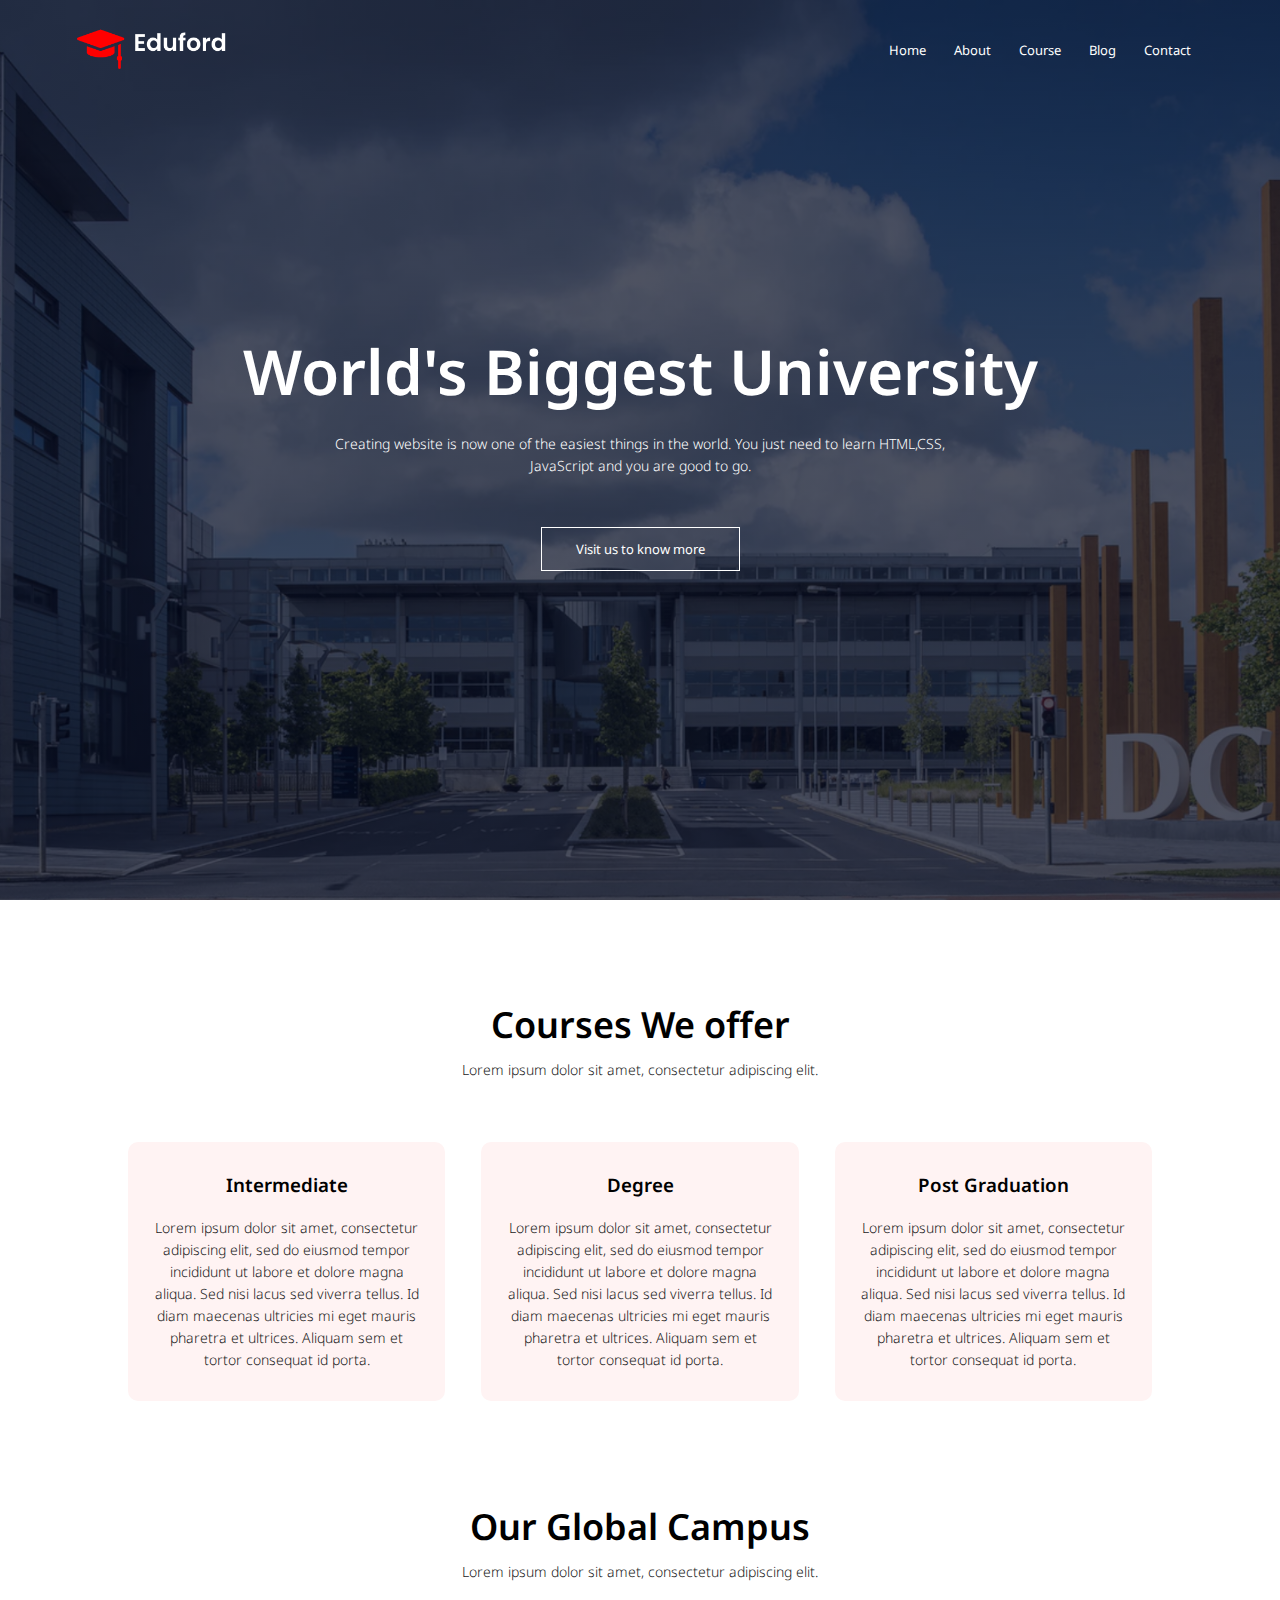
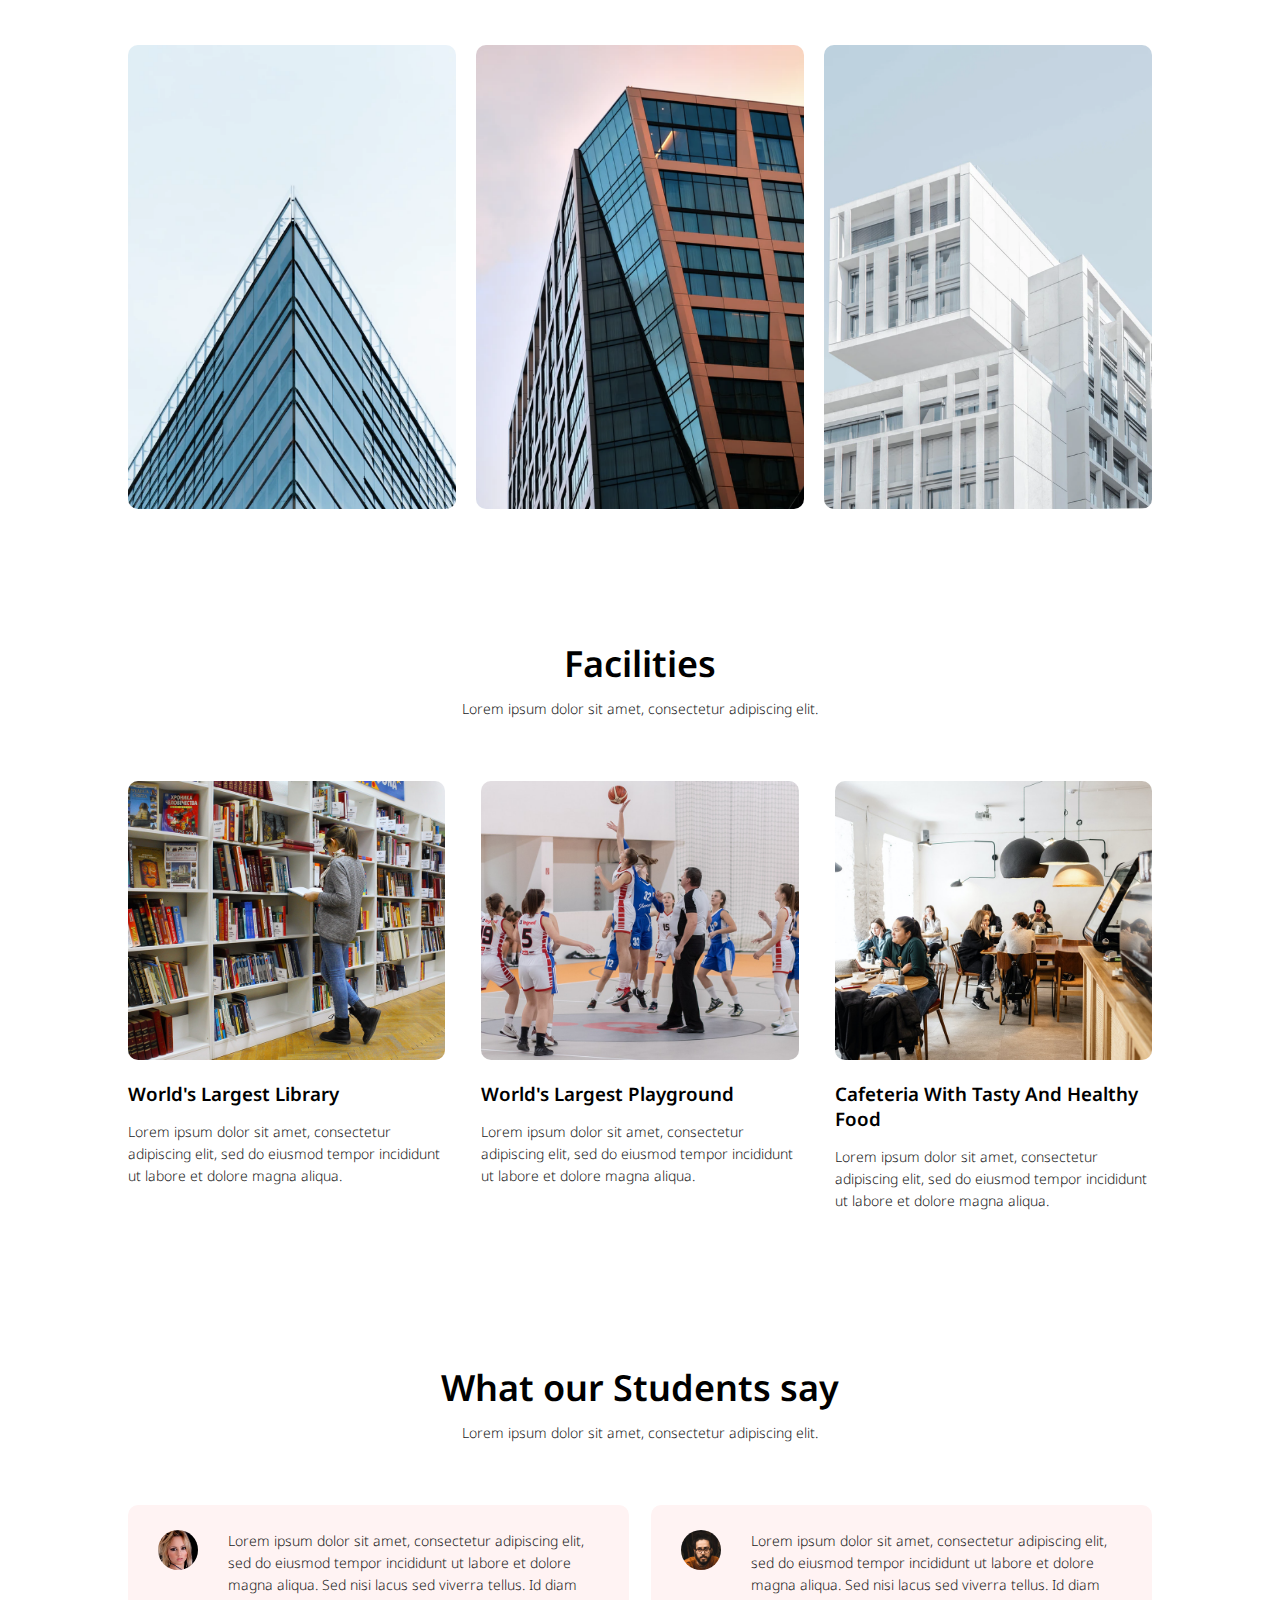
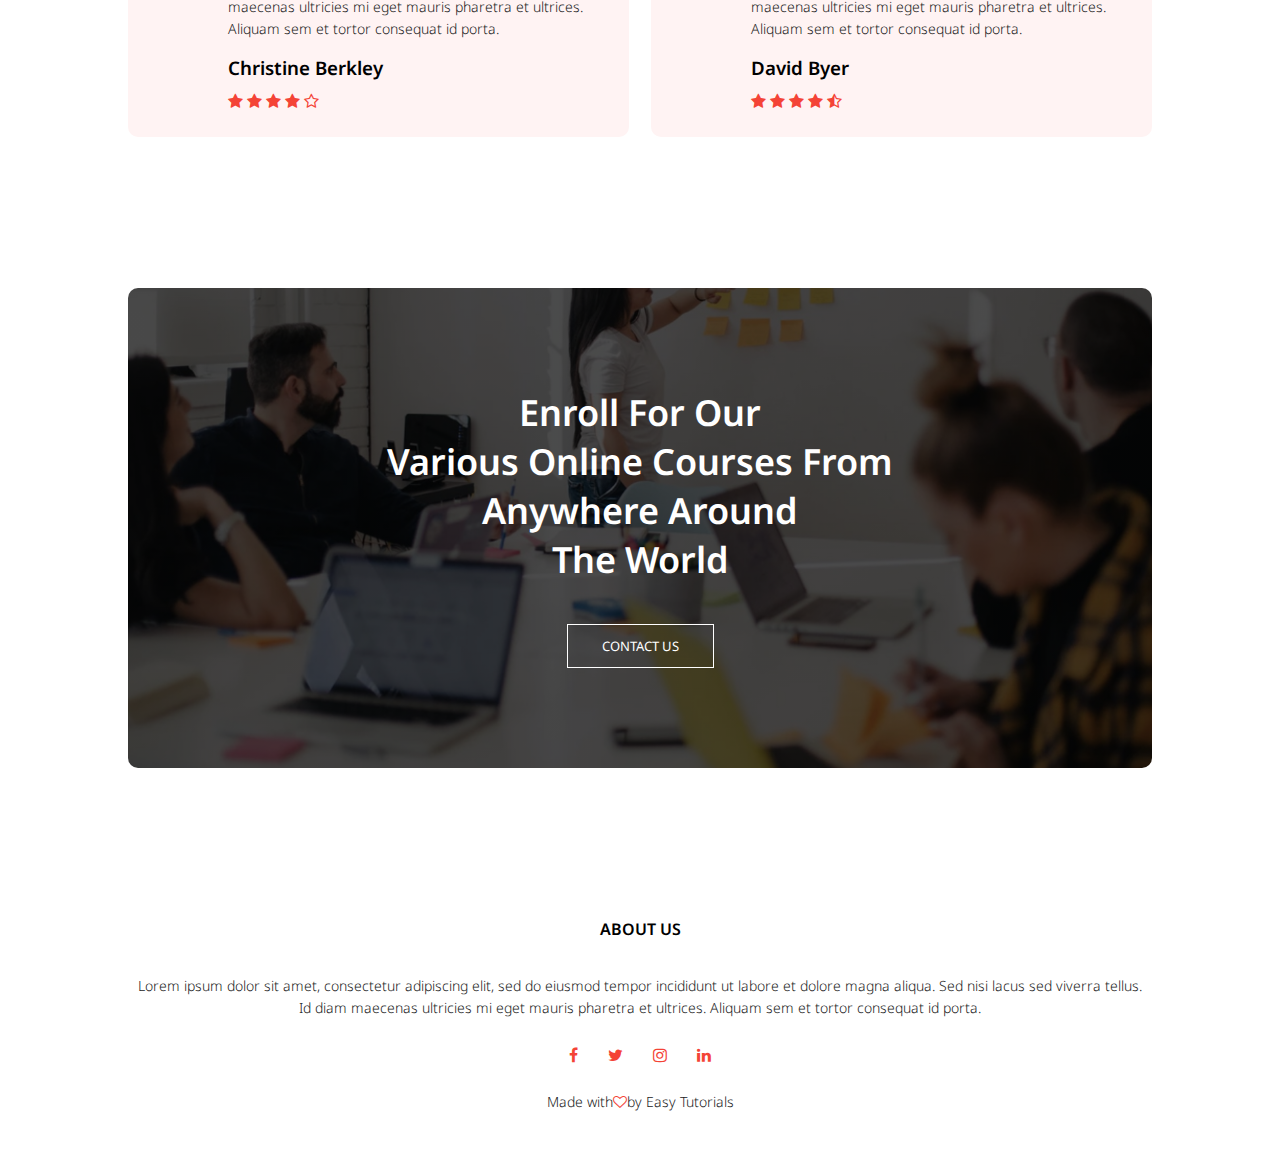
<file: index.html>
<!DOCTYPE html>
<html lang="en">
<head>
    <meta charset="UTF-8">
    <meta name="viewport" content="width=device-width, initial-scale=1.0">
    <title>THE SOCIAL GIFT</title>
    <link rel="stylesheet" href="style.css">
    <link rel="preconnect" href="https://fonts.googleapis.com">
<link rel="preconnect" href="https://fonts.gstatic.com" crossorigin>
<link href="https://fonts.googleapis.com/css2?family=Noto+Sans:ital@1&display=swap" rel="stylesheet">
<link rel="stylesheet" href="https://stackpath.bootstrapcdn.com/font-awesome/4.7.0/css/font-awesome.min.css">
</head>
<body>
 <section class="header">
    <nav>
        <a href="index.html"><img src="logo.png"></a>
        <div class="nav-links" id="navLinks">
            <i class="fa fa-times" onclick="hidemenu()"></i>
            <ul>
                <li><a href="index.html">Home</a></li>
                <li><a href="about.html">About</a></li>
                <li><a href="course.html">Course</a></li>
                <li><a href="blog.html">Blog</a></li>
                <li><a href="contact.html">Contact</a></li>
            </ul>
           
        </div>
        <i class="fa fa-bars" onclick="showmenu()"></i>
    </nav>
    <div class="text-box">
        <h1>World's Biggest University</h1>
        <p>Creating website is now one of the easiest things in the world. You
            just need to learn HTML,CSS,<br>JavaScript and you are good to go.
        </p>
        <a href="" class="hero-btn">Visit us to know more</a>
    </div>
    
    </div>
 </section> 
 <!------Courses-->
 <section class="courses">
    <h1>Courses We offer</h1>
    <p>Lorem ipsum dolor sit amet, consectetur adipiscing elit.</p>
    <div class="row">
    <div class="course-col">
        <h3>Intermediate</h3>
        <p>Lorem ipsum dolor sit amet, consectetur adipiscing elit, sed do eiusmod tempor incididunt ut labore et dolore magna aliqua. 
        Sed nisi lacus sed viverra tellus. Id diam maecenas ultricies mi eget mauris pharetra et ultrices. 
         Aliquam sem et tortor consequat id porta.</p>
         </div>
         <div class="course-col">
            <h3>Degree</h3>
            <p>Lorem ipsum dolor sit amet, consectetur adipiscing elit, sed do eiusmod tempor incididunt ut labore et dolore magna aliqua. 
            Sed nisi lacus sed viverra tellus. Id diam maecenas ultricies mi eget mauris pharetra et ultrices. 
             Aliquam sem et tortor consequat id porta.</p>
             </div>
             <div class="course-col">
                <h3>Post Graduation</h3>
                <p>Lorem ipsum dolor sit amet, consectetur adipiscing elit, sed do eiusmod tempor incididunt ut labore et dolore magna aliqua. 
                Sed nisi lacus sed viverra tellus. Id diam maecenas ultricies mi eget mauris pharetra et ultrices. 
                 Aliquam sem et tortor consequat id porta.</p>
                 </div>
                 </div>
 </section>
 <section class="campus">
    <h1>Our Global Campus</h1>
    <p>Lorem ipsum dolor sit amet, consectetur adipiscing elit.</p>
    <div class="row">
        <div class="campus-col">
            <img src="london.png">
            <div class="layer">
                <h3>LONDON</h3>
            </div>
        </div>
        <div class="campus-col">
            <img src="newyork.png">
            <div class="layer">
                <h3>NEW YORK</h3>
            </div>
        </div>
        <div class="campus-col">
            <img src="washington.png">
            <div class="layer">
                <h3>WASHINGTON</h3>
            </div>
        </div>
    </div>
 </section>  


 <!-------Facilities----->

 <section class="facilities">
    <h1>Facilities</h1>
    <p>Lorem ipsum dolor sit amet, consectetur adipiscing elit.</p>
    <div class="row">
        <div class="facilities-col">
            <img src="library.png">
            <h3>World's Largest Library</h3>
            <p>Lorem ipsum dolor sit amet, consectetur adipiscing elit, 
            sed do eiusmod tempor incididunt ut labore et dolore magna aliqua. </p>
        </div>
        <div class="facilities-col">
            <img src="basketball.png">
            <h3>World's Largest Playground</h3>
            <p>Lorem ipsum dolor sit amet, consectetur adipiscing elit, 
            sed do eiusmod tempor incididunt ut labore et dolore magna aliqua. </p>
        </div>
        <div class="facilities-col">
            <img src="cafeteria.png">
            <h3>Cafeteria With Tasty And Healthy Food</h3>
            <p>Lorem ipsum dolor sit amet, consectetur adipiscing elit, 
            sed do eiusmod tempor incididunt ut labore et dolore magna aliqua. </p>
        </div>
    </div>
 </section>


 <!--------Testimonials-->


 <section class="testimonial">
    <h1>What our Students say</h1>
    <p>Lorem ipsum dolor sit amet, consectetur adipiscing elit.</p>
    <div class="row">
        <div class="testimonial-col">
            <img src="user1.jpg">
            <div>
                <p>
                    Lorem ipsum dolor sit amet, consectetur adipiscing elit, sed do eiusmod tempor incididunt ut labore et dolore magna aliqua. 
                    Sed nisi lacus sed viverra tellus. Id diam maecenas ultricies mi eget mauris pharetra et ultrices. 
                     Aliquam sem et tortor consequat id porta. 
                </p>
                <h3>Christine Berkley</h3>
                <i class="fa fa-star"></i>
                <i class="fa fa-star"></i>
                <i class="fa fa-star" ></i>
                <i class="fa fa-star" ></i>
                <i class="fa fa-star-o"></i>
                
            </div>
        </div>
        <div class="testimonial-col">
            <img src="user2.jpg">
            <div>
                <p>
                    Lorem ipsum dolor sit amet, consectetur adipiscing elit, sed do eiusmod tempor incididunt ut labore et dolore magna aliqua. 
                    Sed nisi lacus sed viverra tellus. Id diam maecenas ultricies mi eget mauris pharetra et ultrices. 
                     Aliquam sem et tortor consequat id porta. 
                </p>
                <h3>David Byer</h3>
                <i class="fa fa-star"></i>
                <i class="fa fa-star"></i>
                <i class="fa fa-star" ></i>
                <i class="fa fa-star" ></i>
                <i class="fa fa-star-half-o" ></i>
            </div>
        </div>
    </div>
 </section>

 <!-------Call To action-->

 <section class="cta">
    <h1>Enroll For Our <br>Various Online Courses From <br> Anywhere Around <br>The World</h1>
    <a href="contact.html" class="hero-btn">CONTACT US</a>
 </section>


 <!---Footer-->
 <section class="footer">
    <h4>ABOUT US</h4>
    <p>Lorem ipsum dolor sit amet, consectetur adipiscing elit, sed do eiusmod tempor incididunt ut labore et dolore magna aliqua. 
        Sed nisi lacus sed viverra tellus.<br> Id diam maecenas ultricies mi eget mauris pharetra et ultrices. 
         Aliquam sem et tortor consequat id porta. </p>
         <div class="icons">
            <i class="fa fa-facebook"></i>
            <i class="fa fa-twitter"></i>
            <i class="fa fa-instagram" ></i>
            <i class="fa fa-linkedin"></i>
         </div>
         <p>Made with<i class="fa fa-heart-o"></i>by Easy Tutorials</p>
 </section>
</body>
<script src="main.js"></script>
</html>
</file>
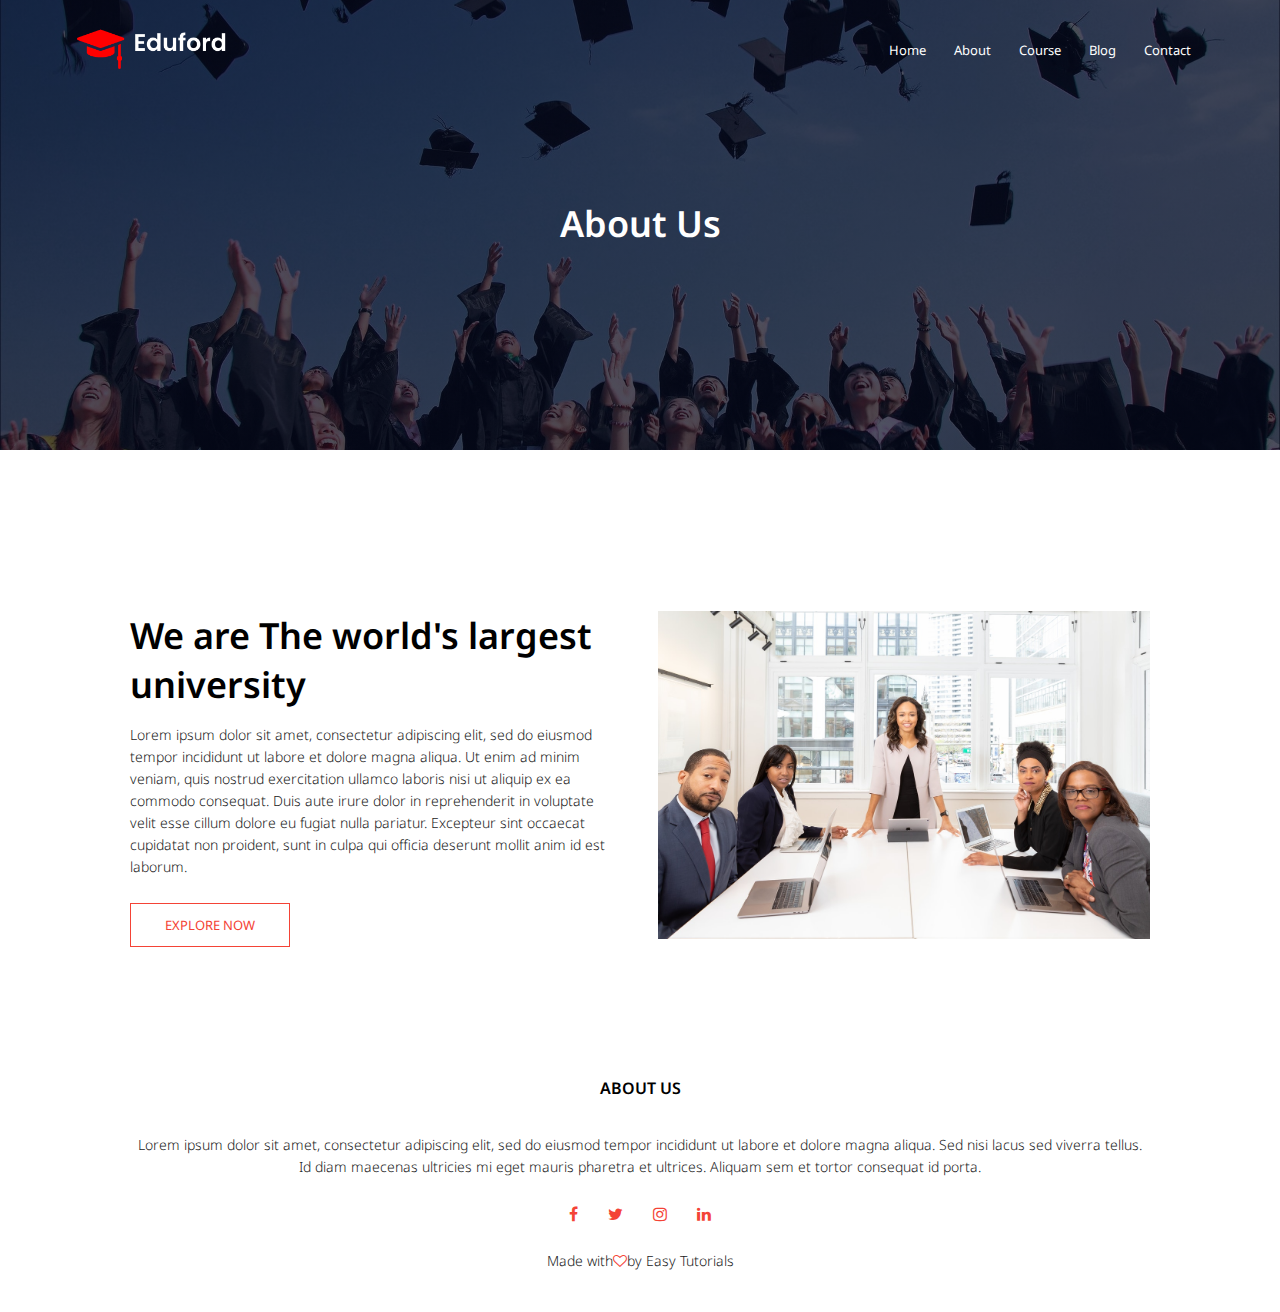
<file: about.html>
<!DOCTYPE html>
<html lang="en">
<head>
    <meta charset="UTF-8">
    <meta name="viewport" content="width=device-width, initial-scale=1.0">
    <title>THE SOCIAL GIFT</title>
    <link rel="stylesheet" href="style.css">
    <link rel="preconnect" href="https://fonts.googleapis.com">
<link rel="preconnect" href="https://fonts.gstatic.com" crossorigin>
<link href="https://fonts.googleapis.com/css2?family=Noto+Sans:ital@1&display=swap" rel="stylesheet">
<link rel="stylesheet" href="https://stackpath.bootstrapcdn.com/font-awesome/4.7.0/css/font-awesome.min.css">
</head>
<body>
 <section class="sub-header">
    <nav>
        <a href="index.html"><img src="logo.png"></a>
        <div class="nav-links" id="navLinks">
            <i class="fa fa-times" onclick="hidemenu()"></i>
            <ul>
                <li><a href="index.html">Home</a></li>
                <li><a href="about.html">About</a></li>
                <li><a href="course.html">Course</a></li>
                <li><a href="blog.html">Blog</a></li>
                <li><a href="contact.html">Contact</a></li>
            </ul>
           
        </div>
        <i class="fa fa-bars" onclick="showmenu()"></i>
    </nav>
     <h1>About Us</h1>
 </section> 

 <!--------About-us content-->

 <section class="about-us">
<div class="row">
    <div class="about-col">
        <h1>We are The world's largest university</h1>
        <p>Lorem ipsum dolor sit amet, consectetur adipiscing elit, sed do eiusmod tempor incididunt ut labore et dolore magna aliqua. 
            Ut enim ad minim veniam, quis nostrud exercitation ullamco laboris nisi ut aliquip ex ea commodo consequat. 
            Duis aute irure dolor in reprehenderit in voluptate velit esse cillum dolore eu fugiat nulla pariatur. 
            Excepteur sint occaecat cupidatat non proident, sunt in culpa qui officia deserunt mollit anim id est laborum.</p>
        <a href="" class="hero-btn red-btn">EXPLORE NOW</a>
        </div>
    <div class="about-col">
        <img src="about.jpg">
    </div>
   
</div>
 </section>

<!---Footer-->
 <section class="footer">
    <h4>ABOUT US</h4>
    <p>Lorem ipsum dolor sit amet, consectetur adipiscing elit, sed do eiusmod tempor incididunt ut labore et dolore magna aliqua. 
        Sed nisi lacus sed viverra tellus.<br> Id diam maecenas ultricies mi eget mauris pharetra et ultrices. 
         Aliquam sem et tortor consequat id porta. </p>
         <div class="icons">
            <i class="fa fa-facebook"></i>
            <i class="fa fa-twitter"></i>
            <i class="fa fa-instagram" ></i>
            <i class="fa fa-linkedin"></i>
         </div>
         <p>Made with<i class="fa fa-heart-o"></i>by Easy Tutorials</p>
 </section>
</body>
<script src="main.js"></script>
</html>
</file>
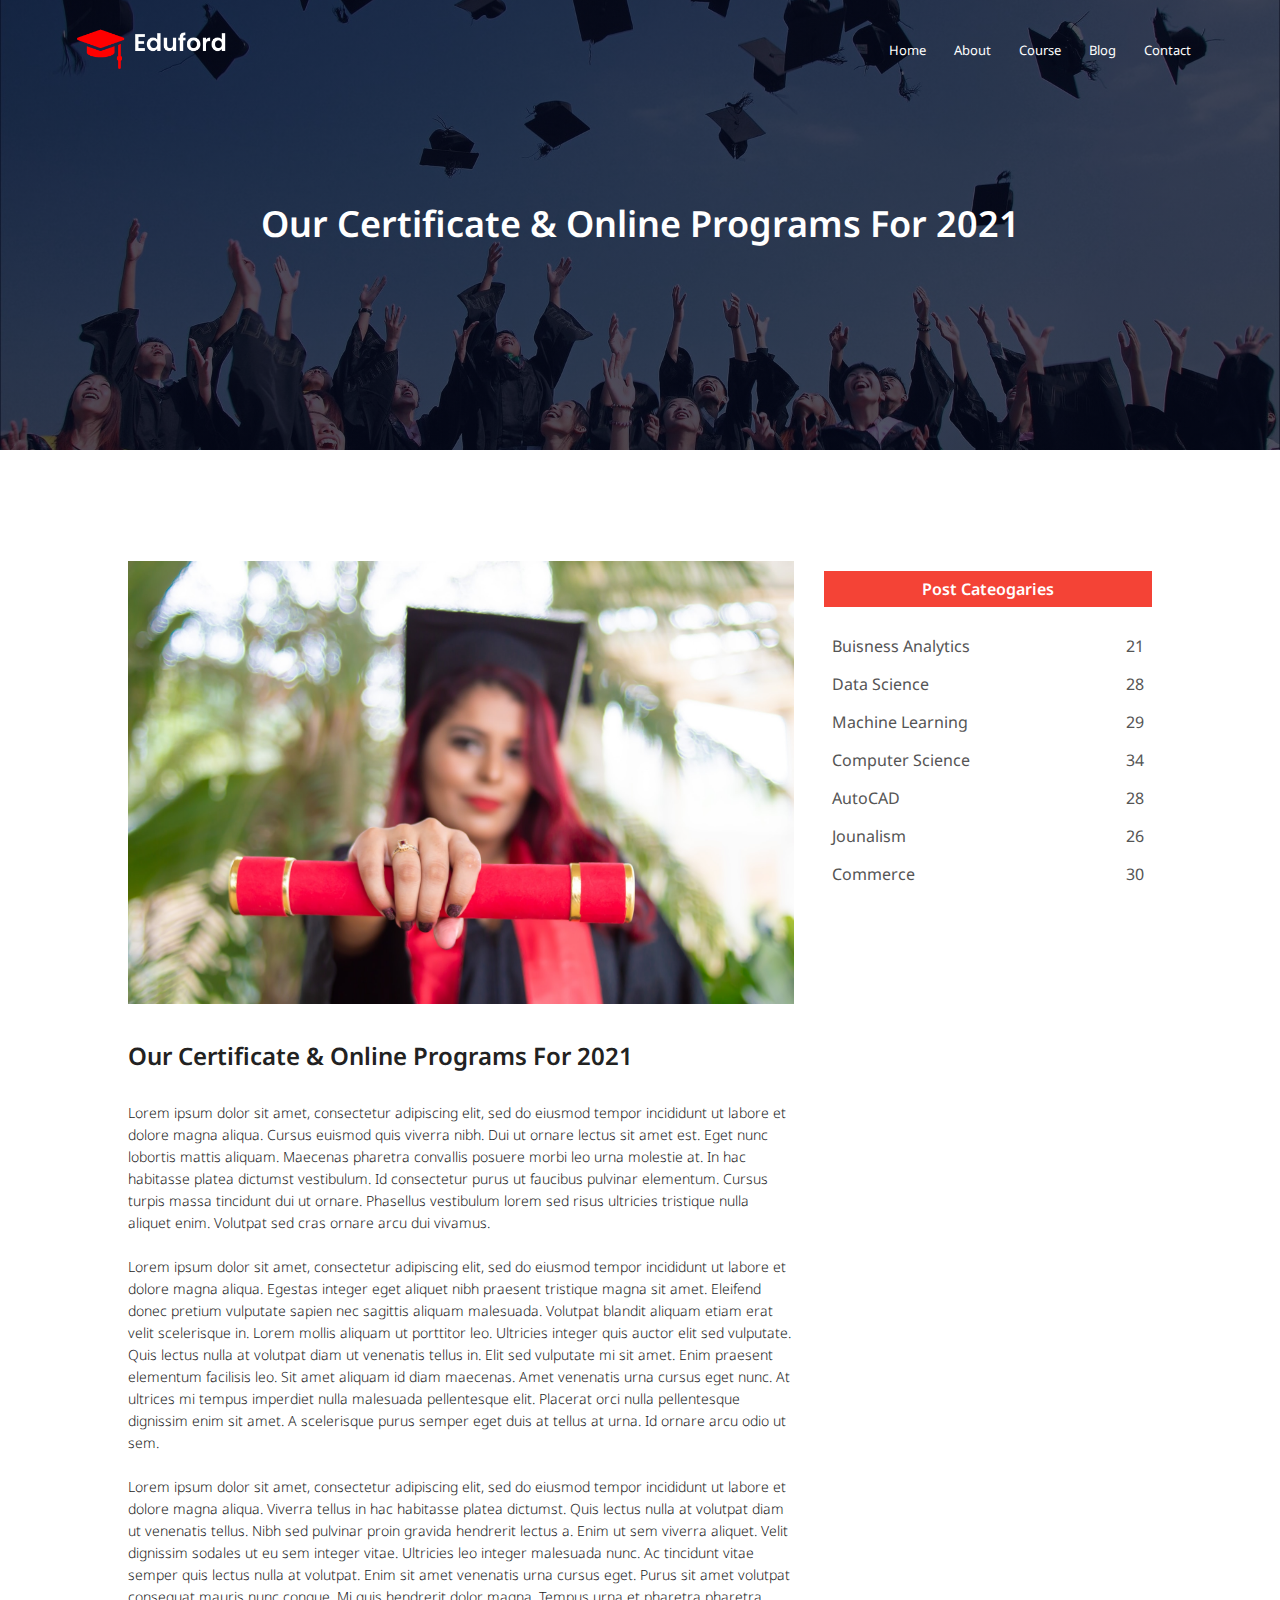
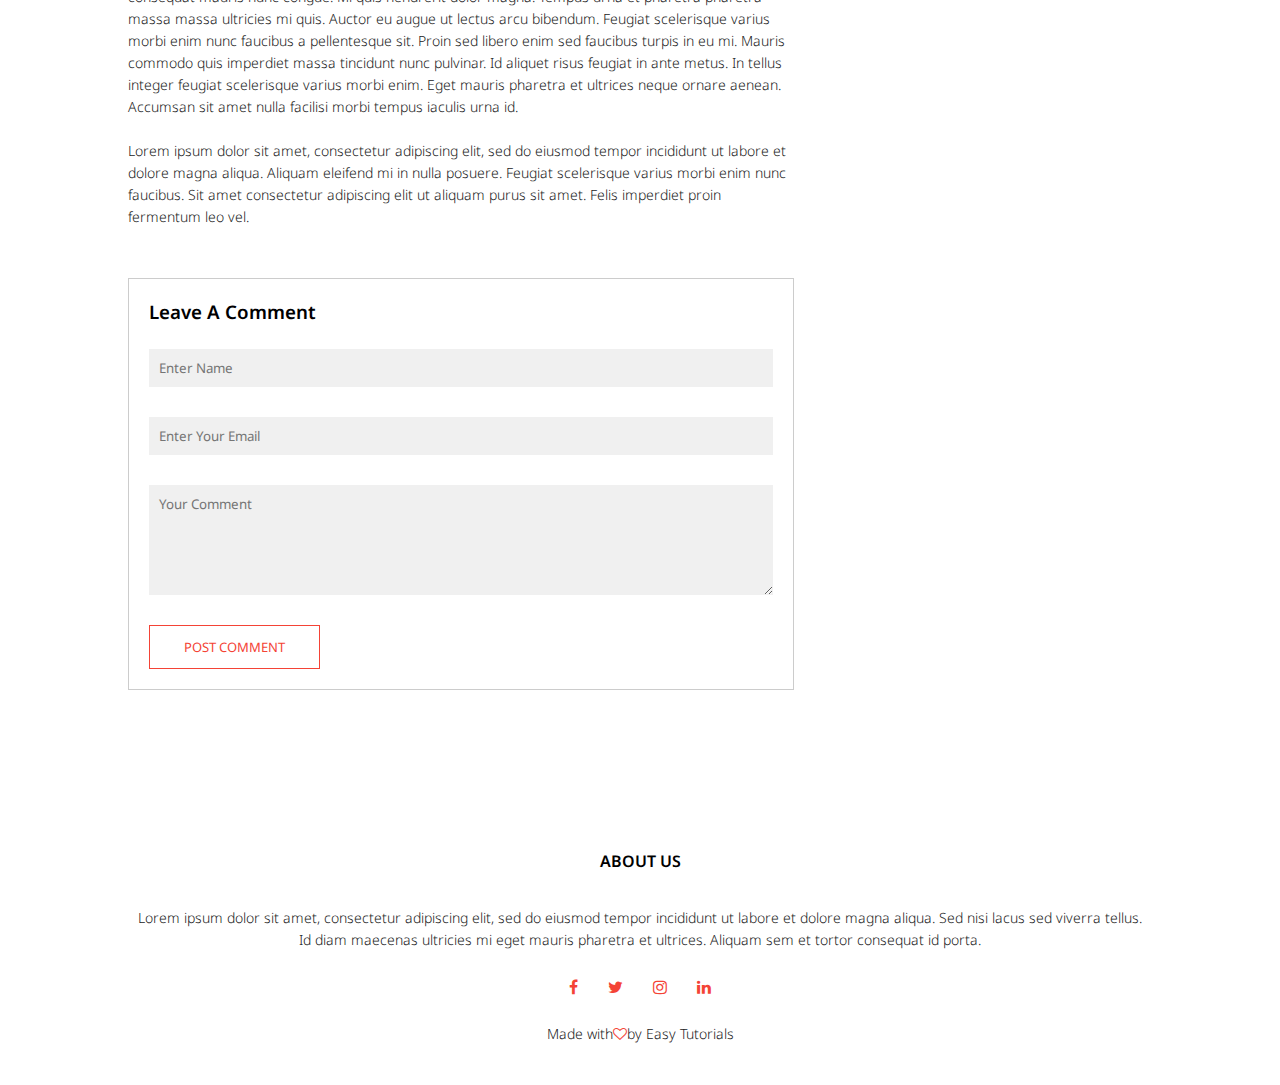
<file: blog.html>
<!DOCTYPE html>
<html lang="en">
<head>
    <meta charset="UTF-8">
    <meta name="viewport" content="width=device-width, initial-scale=1.0">
    <title>THE SOCIAL GIFT</title>
    <link rel="stylesheet" href="style.css">
    <link rel="preconnect" href="https://fonts.googleapis.com">
<link rel="preconnect" href="https://fonts.gstatic.com" crossorigin>
<link href="https://fonts.googleapis.com/css2?family=Noto+Sans:ital@1&display=swap" rel="stylesheet">
<link rel="stylesheet" href="https://stackpath.bootstrapcdn.com/font-awesome/4.7.0/css/font-awesome.min.css">
</head>
<body>
 <section class="sub-header">
    <nav>
        <a href="index.html"><img src="logo.png"></a>
        <div class="nav-links" id="navLinks">
            <i class="fa fa-times" onclick="hidemenu()"></i>
            <ul>
                <li><a href="index.html">Home</a></li>
                <li><a href="about.html">About</a></li>
                <li><a href="course.html">Course</a></li>
                <li><a href="blog.html">Blog</a></li>
                <li><a href="contact.html">Contact</a></li>
            </ul>
           
        </div>
        <i class="fa fa-bars" onclick="showmenu()"></i>
    </nav>
     <h1>Our Certificate & Online Programs For 2021</h1>
 </section> 


<!-----Blog Page Content-->
<section class="blog-content">
    <div class="row">
<div class="blog-left">
    <img src="certificate.jpg">
    <h2>Our Certificate & Online Programs For 2021</h2>
    <p>Lorem ipsum dolor sit amet, consectetur adipiscing elit, sed do eiusmod tempor incididunt ut labore et dolore magna aliqua. Cursus euismod quis viverra nibh.
Dui ut ornare lectus sit amet est. Eget nunc lobortis mattis aliquam. Maecenas pharetra convallis posuere morbi leo urna molestie at. 
In hac habitasse platea dictumst vestibulum. Id consectetur purus ut faucibus pulvinar elementum. Cursus turpis massa tincidunt dui ut ornare. 
Phasellus vestibulum lorem sed risus ultricies tristique nulla aliquet enim. Volutpat sed cras ornare arcu dui vivamus.
    </p>
    <br>
    <p>Lorem ipsum dolor sit amet, consectetur adipiscing elit, sed do eiusmod tempor incididunt ut labore et dolore magna aliqua. Egestas integer eget aliquet nibh praesent tristique magna sit amet.
 Eleifend donec pretium vulputate sapien nec sagittis aliquam malesuada. Volutpat blandit aliquam etiam erat velit scelerisque in. Lorem mollis aliquam ut porttitor leo. 
Ultricies integer quis auctor elit sed vulputate. Quis lectus nulla at volutpat diam ut venenatis tellus in. Elit sed vulputate mi sit amet. Enim praesent elementum facilisis leo.          
Sit amet aliquam id diam maecenas. Amet venenatis urna cursus eget nunc. At ultrices mi tempus imperdiet nulla malesuada pellentesque elit. Placerat orci nulla pellentesque dignissim enim sit amet. 
A scelerisque purus semper eget duis at tellus at urna. Id ornare arcu odio ut sem.</p>
<br>
<p>Lorem ipsum dolor sit amet, consectetur adipiscing elit, sed do eiusmod tempor incididunt ut labore et dolore magna aliqua. Viverra tellus in hac habitasse platea dictumst. 
Quis lectus nulla at volutpat diam ut venenatis tellus. Nibh sed pulvinar proin gravida hendrerit lectus a. Enim ut sem viverra aliquet. Velit dignissim sodales ut eu sem integer vitae. 
Ultricies leo integer malesuada nunc. Ac tincidunt vitae semper quis lectus nulla at volutpat. Enim sit amet venenatis urna cursus eget. Purus sit amet volutpat consequat mauris nunc congue. Mi quis hendrerit dolor magna. 
Tempus urna et pharetra pharetra massa massa ultricies mi quis. Auctor eu augue ut lectus arcu bibendum. Feugiat scelerisque varius morbi enim nunc faucibus a pellentesque sit. Proin sed libero enim sed faucibus turpis in eu mi. 
 Mauris commodo quis imperdiet massa tincidunt nunc pulvinar. Id aliquet risus feugiat in ante metus. In tellus integer feugiat scelerisque varius morbi enim. Eget mauris pharetra et ultrices neque ornare aenean. 
Accumsan sit amet nulla facilisi morbi tempus iaculis urna id.</p>
<br>
<p>Lorem ipsum dolor sit amet, consectetur adipiscing elit, sed do eiusmod tempor incididunt ut labore et dolore magna aliqua. Aliquam eleifend mi in nulla posuere. Feugiat scelerisque varius morbi enim nunc faucibus. 
Sit amet consectetur adipiscing elit ut aliquam purus sit amet. Felis imperdiet proin fermentum leo vel.</p>


<div class="comment-box">
    <h3>Leave A Comment</h3>
    <form class="comment-form">
        <input type="email" placeholder="Enter Name">
        <input type="email" placeholder="Enter Your Email">
        <textarea rows="5" placeholder="Your Comment"></textarea>
        <button type="submit" class="hero-btn red-btn">POST COMMENT</button>
    </form>
</div>
</div>
<div class="blog-right">
    <h3>Post Cateogaries</h3>
    <div>
        <span>Buisness Analytics</span>
        <span>21</span>
    </div>
    <div>
        <span>Data Science</span>
        <span>28</span>
    </div>
    <div>
        <span>Machine Learning</span>
        <span>29</span>
    </div>
    <div>
        <span>Computer Science</span>
        <span>34</span>
    </div>
    <div>
        <span>AutoCAD</span>
        <span>28</span>
    </div>
    <div>
        <span>Jounalism</span>
        <span>26</span>
    </div>
    <div>
        <span>Commerce</span>
        <span>30</span>
    </div>
</div>
</div>
</section>







<!---Footer-->
 <section class="footer">
    <h4>ABOUT US</h4>
    <p>Lorem ipsum dolor sit amet, consectetur adipiscing elit, sed do eiusmod tempor incididunt ut labore et dolore magna aliqua. 
        Sed nisi lacus sed viverra tellus.<br> Id diam maecenas ultricies mi eget mauris pharetra et ultrices. 
         Aliquam sem et tortor consequat id porta. </p>
         <div class="icons">
            <i class="fa fa-facebook"></i>
            <i class="fa fa-twitter"></i>
            <i class="fa fa-instagram" ></i>
            <i class="fa fa-linkedin"></i>
         </div>
         <p>Made with<i class="fa fa-heart-o"></i>by Easy Tutorials</p>
 </section>
</body>
<script src="main.js"></script>
</html>
</file>
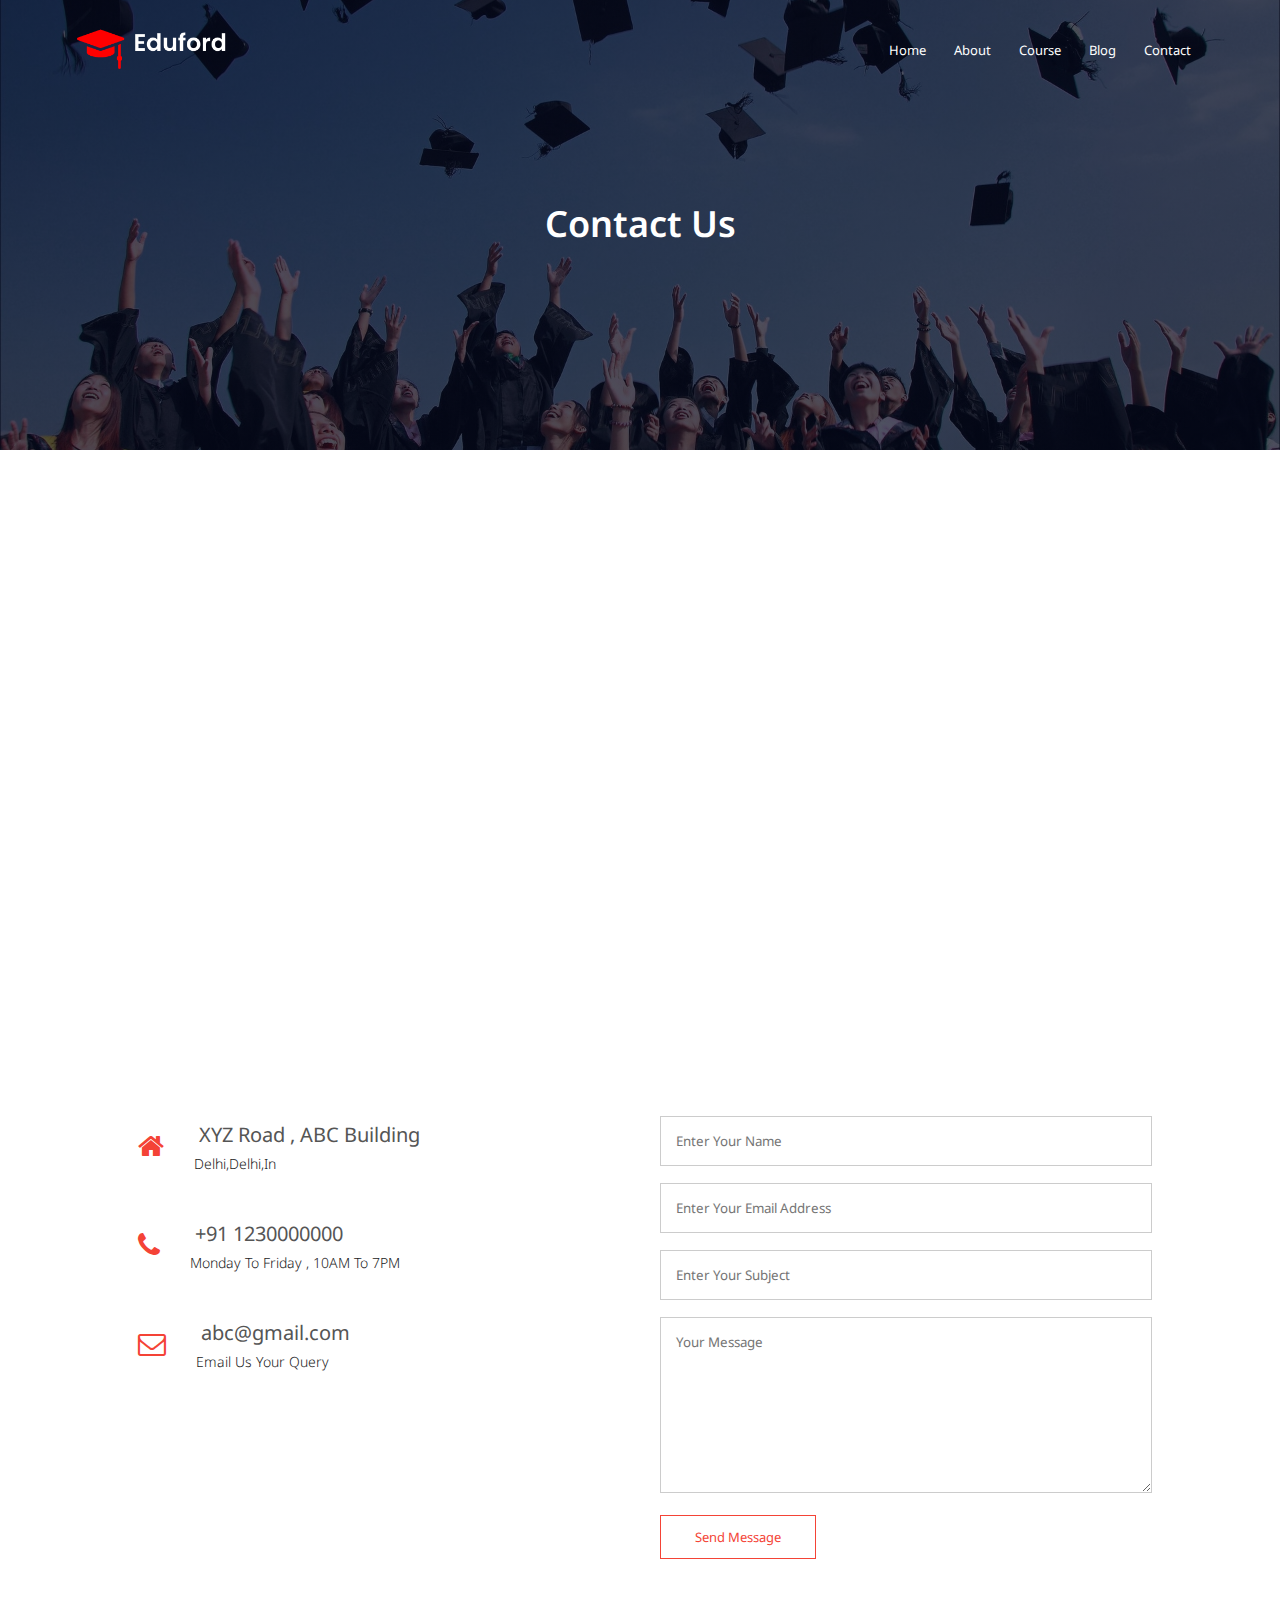
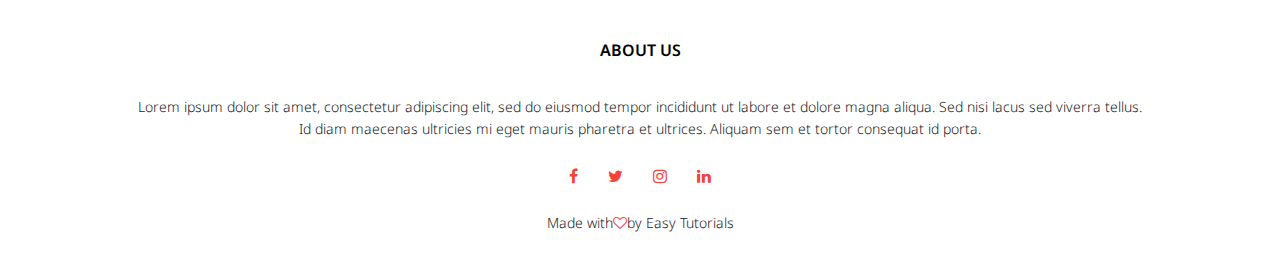
<file: contact.html>
<!DOCTYPE html>
<html lang="en">
<head>
    <meta charset="UTF-8">
    <meta name="viewport" content="width=device-width, initial-scale=1.0">
    <title>THE SOCIAL GIFT</title>
    <link rel="stylesheet" href="style.css">
    <link rel="preconnect" href="https://fonts.googleapis.com">
<link rel="preconnect" href="https://fonts.gstatic.com" crossorigin>
<link href="https://fonts.googleapis.com/css2?family=Noto+Sans:ital@1&display=swap" rel="stylesheet">
<link rel="stylesheet" href="https://stackpath.bootstrapcdn.com/font-awesome/4.7.0/css/font-awesome.min.css">
</head>
<body>
 <section class="sub-header">
    <nav>
        <a href="index.html"><img src="logo.png"></a>
        <div class="nav-links" id="navLinks">
            <i class="fa fa-times" onclick="hidemenu()"></i>
            <ul>
                <li><a href="index.html">Home</a></li>
                <li><a href="about.html">About</a></li>
                <li><a href="course.html">Course</a></li>
                <li><a href="blog.html">Blog</a></li>
                <li><a href="contact.html">Contact</a></li>
            </ul>
           
        </div>
        <i class="fa fa-bars" onclick="showmenu()"></i>
    </nav>
     <h1>Contact Us</h1>
 </section> 



 <!------Contact Us-->

 <section class="location">
    <iframe src="https://www.google.com/maps/embed?pb=!1m14!1m12!1m3!1d14006.299558663595!2d77.29797765!3d28.64250045!2m3!1f0!2f0!3f0!3m2!1i1024!2i768!4f13.1!5e0!3m2!1sen!2sin!4v1693576810219!5m2!1sen!2sin" 
    width="600" height="450" style="border:0;" 
    allowfullscreen="" loading="lazy" referrerpolicy="no-referrer-when-downgrade"></iframe>

 </section>



 <section class="contact-us">
    <div class="row">
        <div class="contact-col">
            <div>
            <i class="fa fa-home"></i>
            <span>
                <h5>XYZ Road , ABC Building</h5>
                <p>Delhi,Delhi,In</p>
            </span>
            </div>

            <div>
                <i class="fa fa-phone"></i>
                <span>
                    <h5>+91 1230000000</h5>
                    <p>Monday To Friday , 10AM To 7PM</p>
                </span>
                </div>
                <div>
                    <i class="fa fa-envelope-o"></i>
                    <span>
                        <h5>abc@gmail.com</h5>
                        <p>Email Us Your Query</p>
                    </div>
        </div>
        <div class="contact-col">
            <form action="">
                <input type="text" placeholder="Enter Your Name" required>
                <input type="email" placeholder="Enter Your Email Address" required>
                <input type="text" placeholder="Enter Your Subject" required>
                <textarea rows="8" placeholder="Your Message" required></textarea>
                <button type="submit" class="hero-btn red-btn">Send Message</button>
            </form>
        </div>
    </div>
 </section>



<!---Footer-->
 <section class="footer">
    <h4>ABOUT US</h4>
    <p>Lorem ipsum dolor sit amet, consectetur adipiscing elit, sed do eiusmod tempor incididunt ut labore et dolore magna aliqua. 
        Sed nisi lacus sed viverra tellus.<br> Id diam maecenas ultricies mi eget mauris pharetra et ultrices. 
         Aliquam sem et tortor consequat id porta. </p>
         <div class="icons">
            <i class="fa fa-facebook"></i>
            <i class="fa fa-twitter"></i>
            <i class="fa fa-instagram" ></i>
            <i class="fa fa-linkedin"></i>
         </div>
         <p>Made with<i class="fa fa-heart-o"></i>by Easy Tutorials</p>
 </section>
</body>
<script src="main.js"></script>
</html>
</file>
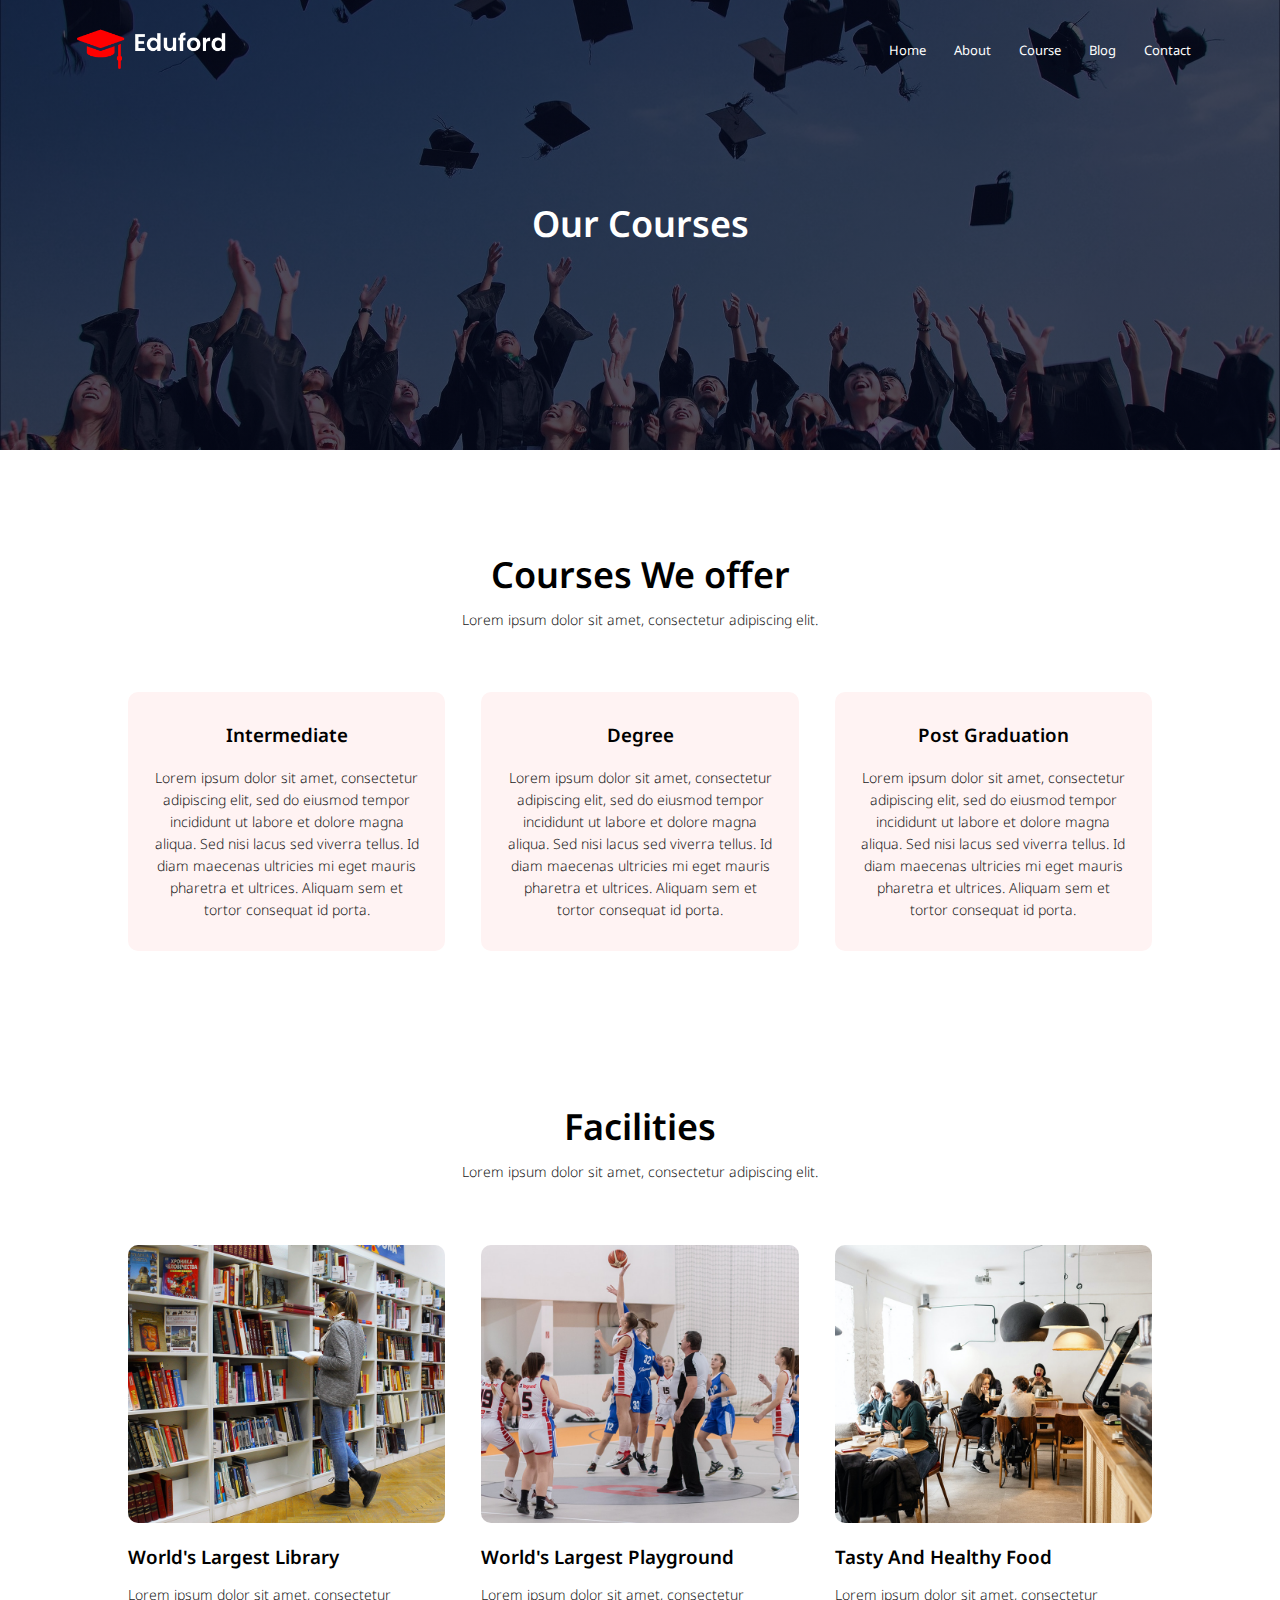
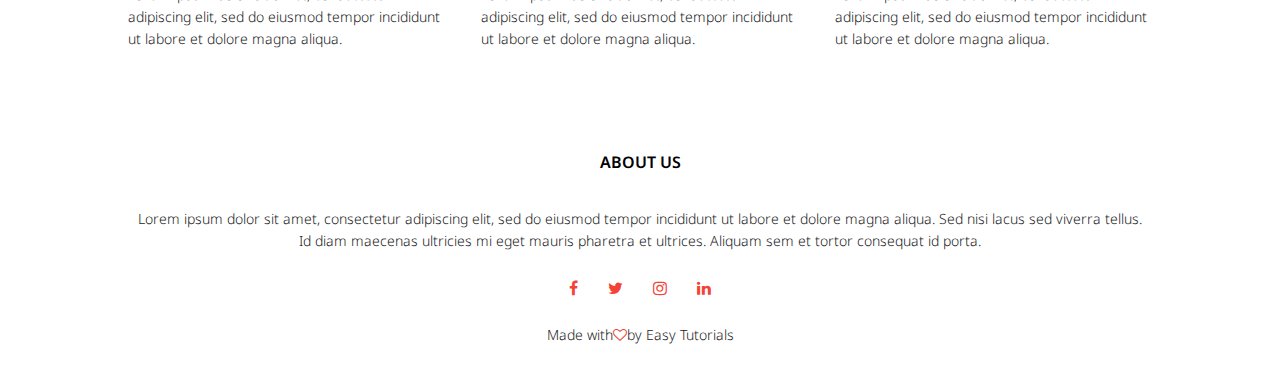
<file: course.html>
<!DOCTYPE html>
<html lang="en">
<head>
    <meta charset="UTF-8">
    <meta name="viewport" content="width=device-width, initial-scale=1.0">
    <title>THE SOCIAL GIFT</title>
    <link rel="stylesheet" href="style.css">
    <link rel="preconnect" href="https://fonts.googleapis.com">
<link rel="preconnect" href="https://fonts.gstatic.com" crossorigin>
<link href="https://fonts.googleapis.com/css2?family=Noto+Sans:ital@1&display=swap" rel="stylesheet">
<link rel="stylesheet" href="https://stackpath.bootstrapcdn.com/font-awesome/4.7.0/css/font-awesome.min.css">
</head>
<body>
 <section class="sub-header">
    <nav>
        <a href="index.html"><img src="logo.png"></a>
        <div class="nav-links" id="navLinks">
            <i class="fa fa-times" onclick="hidemenu()"></i>
            <ul>
                <li><a href="index.html">Home</a></li>
                <li><a href="about.html">About</a></li>
                <li><a href="course.html">Course</a></li>
                <li><a href="blog.html">Blog</a></li>
                <li><a href="contact.html">Contact</a></li>
            </ul>
           
        </div>
        <i class="fa fa-bars" onclick="showmenu()"></i>
    </nav>
     <h1>Our Courses</h1>
 </section> 


 <!-----Courses-->

 <section class="courses">
    <h1>Courses We offer</h1>
    <p>Lorem ipsum dolor sit amet, consectetur adipiscing elit.</p>
    <div class="row">
    <div class="course-col">
        <h3>Intermediate</h3>
        <p>Lorem ipsum dolor sit amet, consectetur adipiscing elit, sed do eiusmod tempor incididunt ut labore et dolore magna aliqua. 
        Sed nisi lacus sed viverra tellus. Id diam maecenas ultricies mi eget mauris pharetra et ultrices. 
         Aliquam sem et tortor consequat id porta.</p>
         </div>
         <div class="course-col">
            <h3>Degree</h3>
            <p>Lorem ipsum dolor sit amet, consectetur adipiscing elit, sed do eiusmod tempor incididunt ut labore et dolore magna aliqua. 
            Sed nisi lacus sed viverra tellus. Id diam maecenas ultricies mi eget mauris pharetra et ultrices. 
             Aliquam sem et tortor consequat id porta.</p>
             </div>
             <div class="course-col">
                <h3>Post Graduation</h3>
                <p>Lorem ipsum dolor sit amet, consectetur adipiscing elit, sed do eiusmod tempor incididunt ut labore et dolore magna aliqua. 
                Sed nisi lacus sed viverra tellus. Id diam maecenas ultricies mi eget mauris pharetra et ultrices. 
                 Aliquam sem et tortor consequat id porta.</p>
                 </div>
                 </div>
 </section>


 <!-------Facilities----->
 <section class="facilities">
    <h1>Facilities</h1>
    <p>Lorem ipsum dolor sit amet, consectetur adipiscing elit.</p>
    <div class="row">
        <div class="facilities-col">
            <img src="library.png">
            <h3>World's Largest Library</h3>
            <p>Lorem ipsum dolor sit amet, consectetur adipiscing elit, 
            sed do eiusmod tempor incididunt ut labore et dolore magna aliqua. </p>
        </div>
        <div class="facilities-col">
            <img src="basketball.png">
            <h3>World's Largest Playground</h3>
            <p>Lorem ipsum dolor sit amet, consectetur adipiscing elit, 
            sed do eiusmod tempor incididunt ut labore et dolore magna aliqua. </p>
        </div>
        <div class="facilities-col">
            <img src="cafeteria.png">
            <h3>Tasty And Healthy Food</h3>
            <p>Lorem ipsum dolor sit amet, consectetur adipiscing elit, 
            sed do eiusmod tempor incididunt ut labore et dolore magna aliqua. </p>
        </div>
    </div>
 </section>


<!---Footer-->
 <section class="footer">
    <h4>ABOUT US</h4>
    <p>Lorem ipsum dolor sit amet, consectetur adipiscing elit, sed do eiusmod tempor incididunt ut labore et dolore magna aliqua. 
        Sed nisi lacus sed viverra tellus.<br> Id diam maecenas ultricies mi eget mauris pharetra et ultrices. 
         Aliquam sem et tortor consequat id porta. </p>
         <div class="icons">
            <i class="fa fa-facebook"></i>
            <i class="fa fa-twitter"></i>
            <i class="fa fa-instagram" ></i>
            <i class="fa fa-linkedin"></i>
         </div>
         <p>Made with<i class="fa fa-heart-o"></i>by Easy Tutorials</p>
 </section>
</body>
<script src="main.js"></script>
</html>
</file>
<file: style.css>
*{
    margin: 0;
    padding: 0;
    font-family: 'Noto Sans', sans-serif;
    
}
.header{
    min-height: 100vh;
    width: 100%;
    background-image: linear-gradient(rgba(4,9,30,0.7),rgba(4,9,30,0.7)),url(banner.png);
    background-position: center;
    background-size: cover;
    position: relative;
}
nav{
    display: flex;
    padding: 2% 6%;
    justify-content: space-between;
    align-items: center;
}
nav img{
    width: 150px;
}
.nav-links{
    flex:1;
    text-align: right;
}
.nav-links ul li{
    list-style: none;
    display: inline-block;
    padding: 8px 12px;
    position: relative;
}
.nav-links ul li a{
    color: #fff;
    text-decoration: none;
    font-size: 13px;
}

.nav-links ul li::after{
    content: "";
    width: 0%;
    height: 2px;
    margin: auto;
    background: #f44336;
    display: block;
    transition: 0.5s;
}
.nav-links ul li:hover::after{
    width: 100%;
}
.text-box{
    width: 90%;color: #fff;
    top: 50%;
    left: 50%;
    position: absolute;
    transform: translate(-50%,-50%);
    text-align: center;
}
.text-box h1{
    font-size: 62px;
}
.text-box p{
    margin: 10px 0 40px;
    font-size: 14px;
    color: #fff;
}
.hero-btn{
    display: inline-block;
    text-decoration: none;
    color: #fff;
    border: 1px solid #fff;
    padding: 12px 34px;
    font-size: 13px;
    background: transparent;
    position: relative;
    cursor: pointer;
}
.hero-btn:hover{
    border: 1px solid #f44336;
    background: #f44336;
    transition: 1s;
}
nav .fa{
    display: none;
}
@media(max-width:700px){
    .text-box h1{
        font-size: 20px;
    }
    .nav-links ul li{
       
        display: block;
        
    }
    .nav-links{
       position : fixed;
       background: #f44336;
       height: 100vh;
       width: 200px;
       top: 0;
       right: -200px;
       text-align: left;
       z-index: 2;
       transition: 1s;
    }
    nav .fa{
        display: block;
        color: #fff;
        margin: 10px;
        font-size: 22px;
        cursor: pointer;
    }
    .nav-links ul{
        padding: 30px;
    }
}

/*-----Courses-----*/

.courses{
    width: 80%;
    margin: auto;
    text-align: center;
    padding-top: 100px;
}
h1{
    font-size: 36px;
    font-weight: 600;
}
p{
    color: #222;
    font-size: 14px;
    font-weight: 300;
    line-height: 22px;
    padding: 10px;
}
.row{
    margin-top: 5%;
    display: flex;
    justify-content: space-between;
}
.course-col{
    flex-basis: 31%;
    background: #fff3f3;
    border-radius: 10px;
    margin-bottom: 5%;
    padding: 20px 12px;
    box-sizing: border-box;
    transition: 0.5s;
}
h3{
    text-align: center;
    font-weight: 600;
    margin: 10px 0;
}
.course-col:hover{
    box-shadow: 0 0 20px 0px rgba(0,0,0,0.2);
}
@media(max-width:700px){
    .row{
        flex-direction: column;
    }
}






/*-----Campus-----*/



.campus{
    width: 80%;
    margin: auto;
    text-align: center;
    padding-top: 50px;
}

.campus-col{
    flex-basis: 32%;
    border-radius: 10px;
    margin-bottom: 30px;
    overflow: hidden;
    position: relative;
}

.campus-col img{
    width: 100%;
    display: block;
}

.layer{
    background: transparent;
    height: 100%;
    width: 100%;
    top: 0;
    left: 0;
    position: absolute;
    transition: 0.5s;

}

.layer:hover{
    background: rgba(256,0,0,0.7);
}
.layer h3{
    width: 100%;
    font-weight: 500;
    color: #fff;
    font-size: 26px;
    bottom: 0;
    left: 50%;
    transform:translateX(-50%);
    position: absolute;
    opacity: 0;
    transition: 0.5s;
}

.layer:hover h3{
    bottom: 49%;
    opacity: 1;
}





/*-----Facilities-----*/

.facilities{
    width: 80%;
    margin: auto;
    text-align: center;
    padding-top: 100px;
}

.facilities-col{
    flex-basis: 31%;
    border-radius: 10px;
    margin-bottom: 5%;
    text-align: left;
}
.facilities-col img{
    width: 100%;
    border-radius: 10px;
}

.facilities-col p{
    padding: 0;
}

.facilities-col h3{
    margin-top: 16px;
    margin-bottom: 15px;
    text-align: left;

}



/*------Testimonials-------*/

.testimonial{
    width: 80%;
    margin: auto;
    text-align: center;
    padding-top: 100px;
}
.testimonial-col{
    flex-basis: 44%;
    border-radius: 10px;
    margin-bottom: 5%;
    text-align: left;
    background: #fff3f3;
    padding: 25px;
    display: flex;
    cursor: pointer;
}
.testimonial-col img{
    height: 40px;
    margin-left: 5px;
    margin-right: 30px;
    border-radius: 50%;
}

.testimonial-col p{
    padding: 0;
    color: #222;
    
}

.testimonial-col h3{
    text-align: left;
    margin-top: 15px;
    
}


.testimonial-col .fa{
    color: #f44336;
}


@media(max-width:700px){
    .testimonial-col img{
       
        margin-left: 0px;
        margin-right: 15px;
        
    }
}





/*--------Call To action --------*/

.cta{
    margin: 100px auto;
    width: 80%;
    background-image: linear-gradient(rgba(0,0,0,0.7),rgba(0,0,0,0.7)),url(banner2.jpg);
    background-position: center;
    background-size: cover;
    padding: 100px 0;
    text-align: center;
    border-radius: 10px;

}

.cta h1{
    color: #fff;
    margin-bottom: 40px;
    padding: 0;
}



@media(max-width:700px){
    .cta h1{
        font-size: 24px;
    }
}



/*-----FOTTER-----*/




.footer{
    width: 100%;
    text-align: center;
    padding:30px 0;

}


.footer h4{
    margin-bottom: 25px;
    margin-top: 20px;
    font-weight: 600;
}



.icons .fa{
    color: #f44336;
    margin: 0 13px;
    cursor: pointer;
    padding: 18px 0;
}

.fa-heart-o{
    color: #f44336;
}





/*------about us --------*/


.sub-header{
    height: 50vh;
    width: 100%;
    background-image: linear-gradient(rgba(4,9,30,0.7),rgba(4,9,30,0.7)),url(background.jpg);
    background-position: center;
    background-size: cover;
    text-align: center;
    color: #fff;
}

.sub-header h1{
    margin-top: 100px;
}



.about-us{
    width: 80%;
   margin: auto;
   padding-top: 80px; 
   padding-bottom: 50px;
}

.about-col{
    flex-basis: 48%;
    padding: 30px 2px;
}


.about-col img{
    width: 100%;
}


.about-col h1{
    padding-top: 0px;
}

.about-col p{
    padding: 15px 0 25px;
}


.red-btn{
    border: 1px solid #f44336;
    background: transparent;
    color: #f44336;
}


.red-btn:hover{
    color: #fff;
}



/*-------blog content----------*/



.blog-content{
    width: 80%;
    margin: auto;
    padding: 60px 0;
}

.blog-left{
    flex-basis: 65%;
}

.blog-left img{
    width: 100%;
}

.blog-content h2{
    color: #222;
    font-weight: 600;
    margin: 30px 0;
}


.blog-left p{
    color: #222;
    padding: 0;
}

.blog-right{
    flex-basis: 32%;
}
.blog-right h3{
    background: #f44336;
    color: #fff;
    padding: 7px 0;
    font-size: 16px;
    margin-bottom: 20px;
}


.blog-right div{
    display: flex;
    align-items: center;
    justify-content: space-between;
    color: #555;
    padding: 8px ;
    box-sizing: border-box;
}




.comment-box{
    border: 1px solid #ccc;
    margin: 50px 0;
    padding: 10px 20px;
}

.comment-box h3{
    text-align: left;
}

.comment-form input , .comment-form textarea{
    width: 100%;
    padding: 10px;
    margin: 15px 0;
    box-sizing: border-box;
    border: none;
    outline: none;
    background: #f0f0f0;
}


.comment-form button{
    margin: 10px 0;
}

@media(max-width:700px){
    .sub-header h1{
        font-size: 24px;
    }

}





/*---------Location-----------*/




.location{
    width: 80%;
    margin: auto;
    padding: 80px 0;
}

.location iframe{
    width: 100%;
}


.contact-us{
    width: 80%;
    margin: auto;
}

.contact-col{
    flex-basis: 48%;
    margin-bottom: 30px;
}

.contact-col div{
    display: flex;
    align-items: center;
    margin-bottom: 40px;
}


.contact-col .fa{
    font-size: 28px;
    color: #f44336;
    margin: 10px;
    margin-right: 30px;
}


.contact-col div p{
    padding: 0;
}

.contact-col div h5{
    font-size: 20px;
    margin: 5px;
    color: #555;
    font-weight: 400;
}




.contact-col input , .contact-col textarea{
    width: 100%;
    padding: 15px;
    margin-bottom: 17px;
    outline: none;
    border: 1px solid #ccc;
    box-sizing: border-box;
}
</file>
